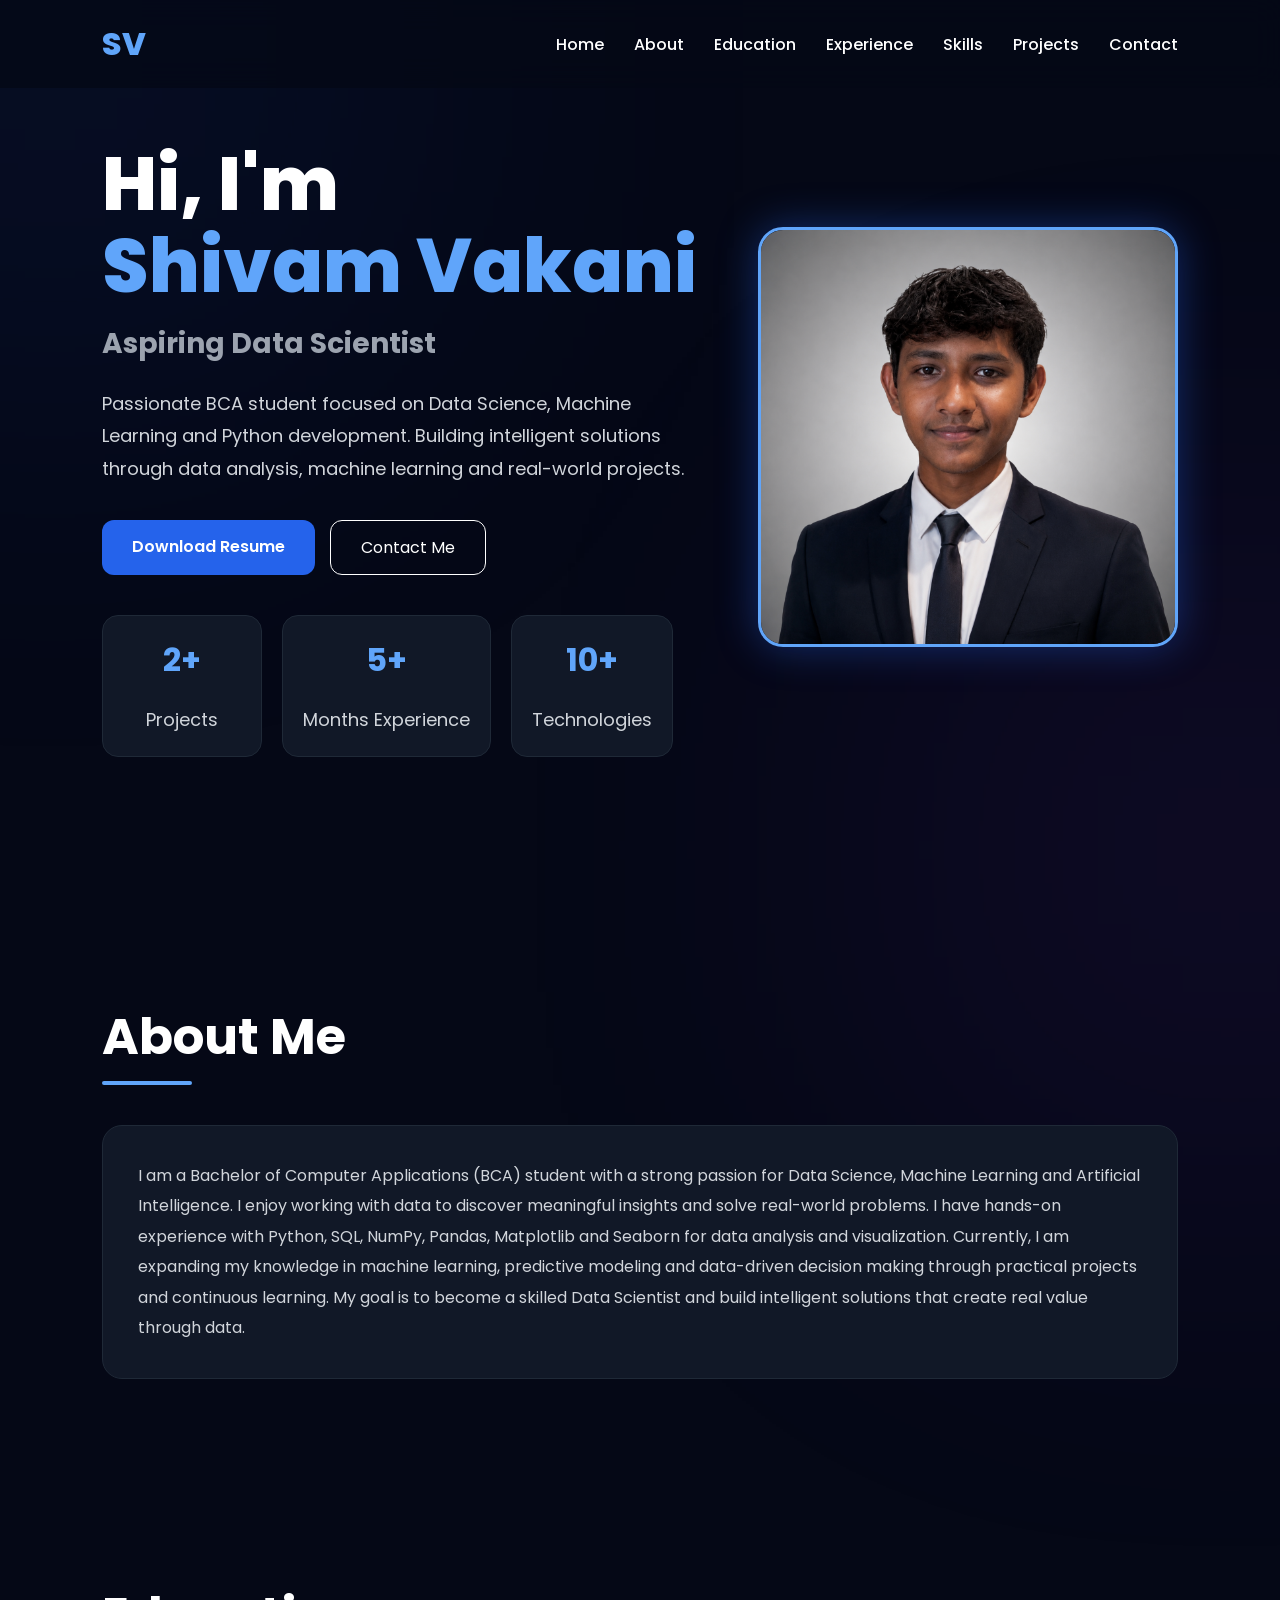
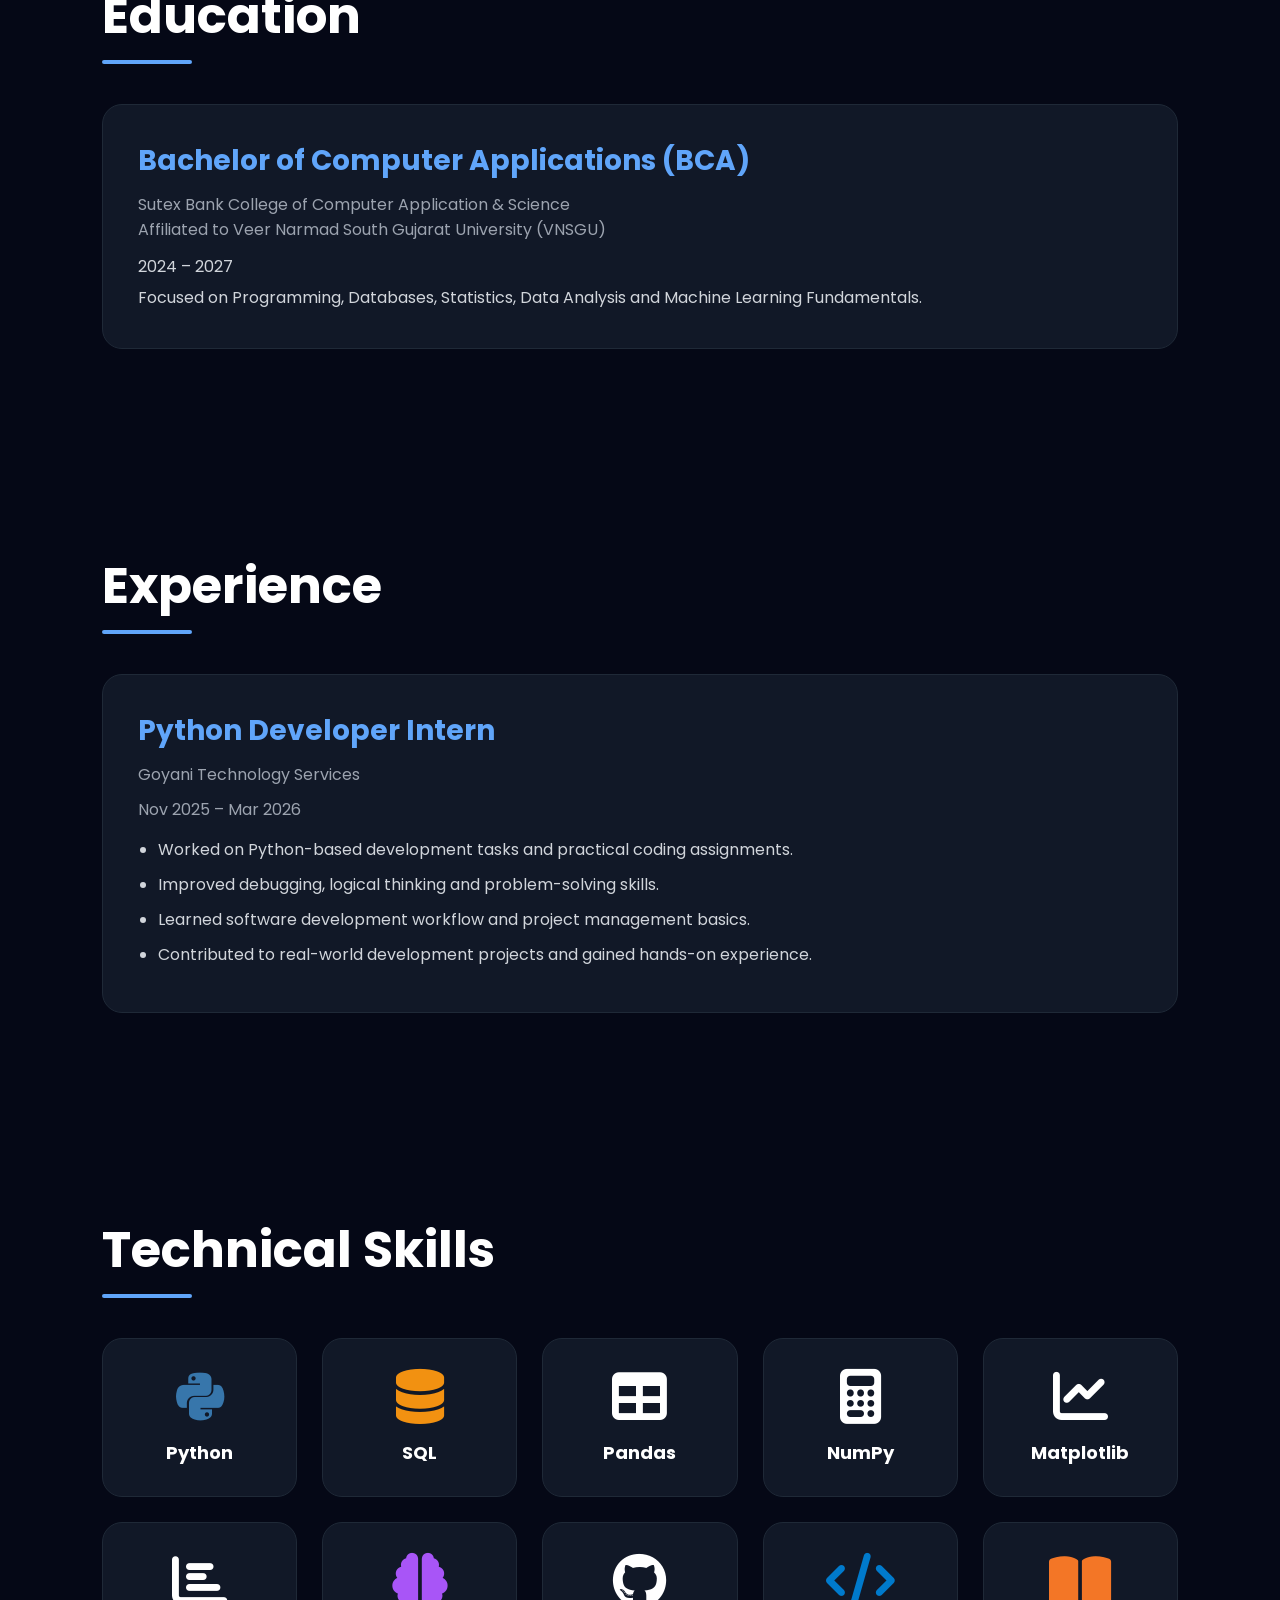
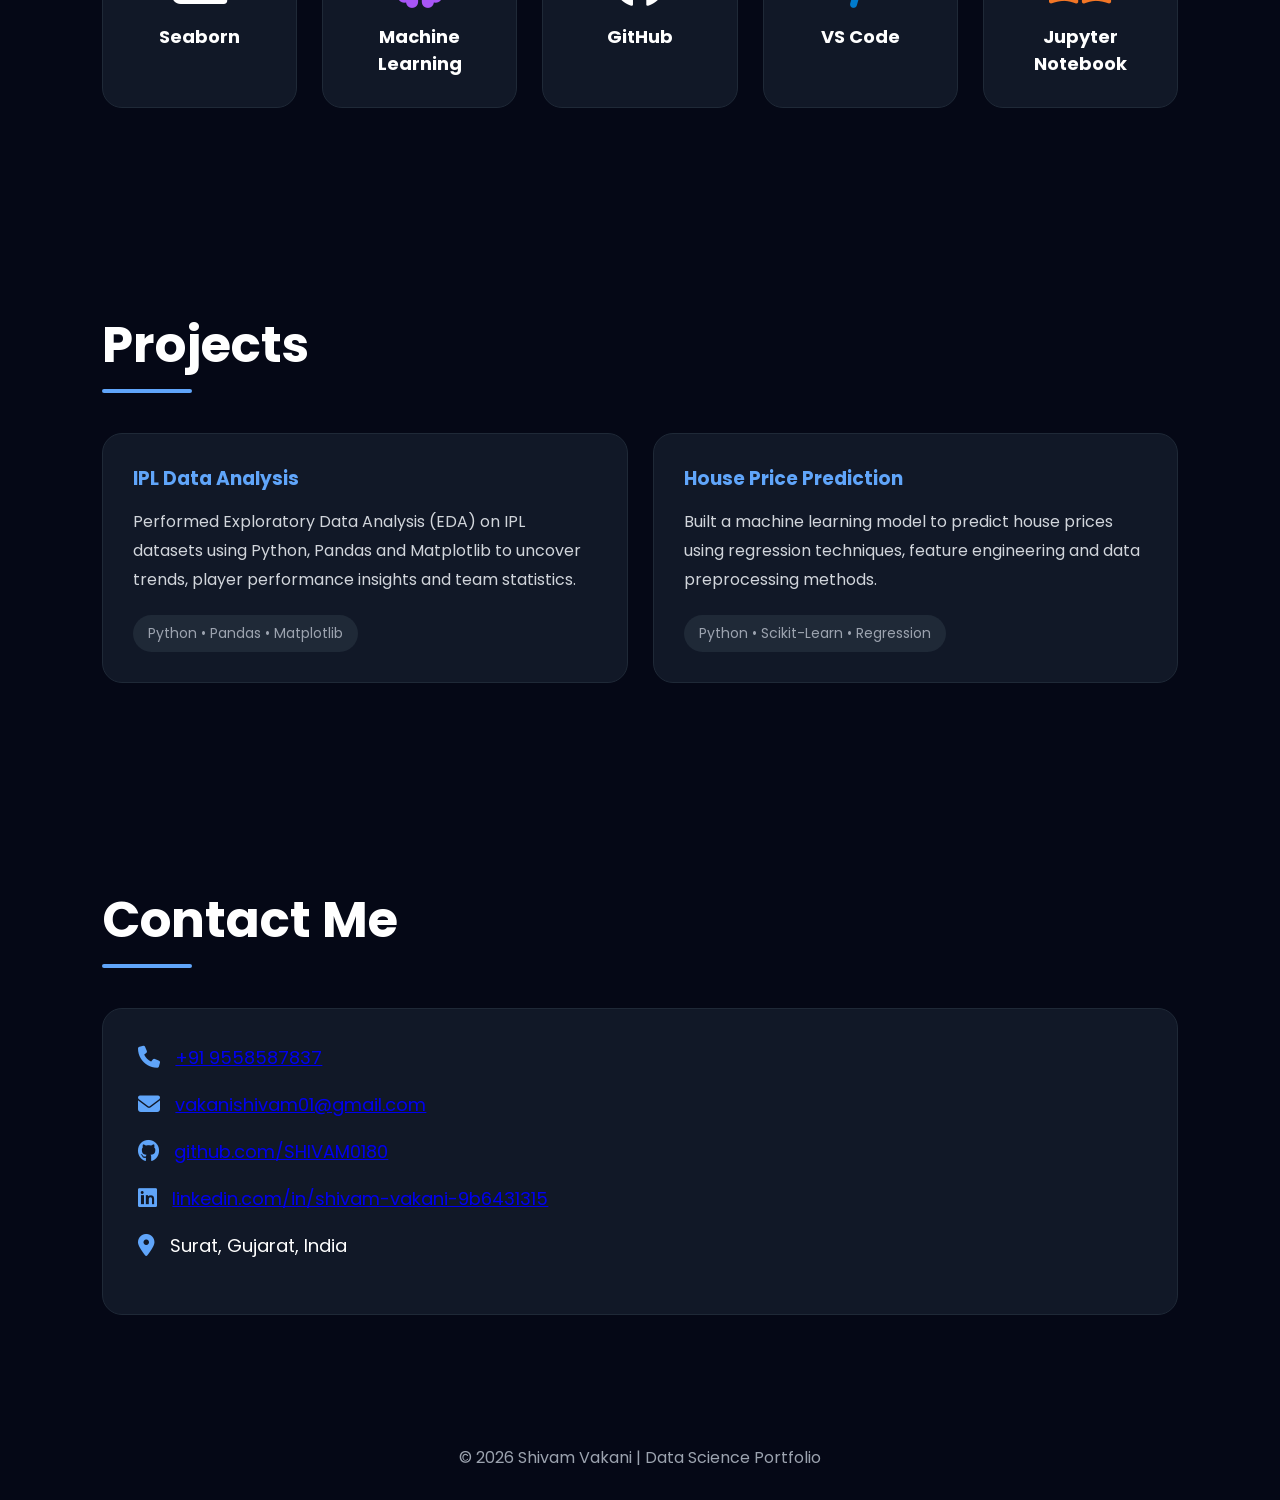
<file: index.html>
<!DOCTYPE html>
<html lang="en">
<head>
<meta charset="UTF-8">
<meta name="viewport" content="width=device-width, initial-scale=1.0">

<title>Shivam Vakani | Data Science Portfolio</title>

<link rel="preconnect" href="https://fonts.googleapis.com">
<link href="https://fonts.googleapis.com/css2?family=Poppins:wght@300;400;500;600;700;800&display=swap" rel="stylesheet">

<link rel="stylesheet" href="https://cdnjs.cloudflare.com/ajax/libs/font-awesome/6.5.0/css/all.min.css">

<link rel="stylesheet" href="Protfolio.css">
</head>

<body>

<!-- ================= NAVBAR ================= -->

<header class="navbar">

<div class="logo">SV</div>

<nav>
<a href="#home">Home</a>
<a href="#about">About</a>
<a href="#education">Education</a>
<a href="#experience">Experience</a>
<a href="#skills">Skills</a>
<a href="#projects">Projects</a>
<a href="#contact">Contact</a>
</nav>

</header>

<!-- ================= HERO ================= -->

<section class="hero" id="home">

<div class="hero-content">

<h1>
Hi, I'm
<span>Shivam Vakani</span>
</h1>

<h2>
<span id="typing"></span>
</h2>

<p>
Passionate BCA student focused on Data Science, Machine Learning and Python development. Building intelligent solutions through data analysis, machine learning and real-world projects.
</p>

<div class="hero-buttons">

<a href="Resume.pdf"
download
class="btn">
Download Resume
</a>

<a href="#contact" class="btn-outline">
Contact Me
</a>

</div>

<div class="hero-stats">

<div class="stat">
<h3>2+</h3>
<p>Projects</p>
</div>

<div class="stat">
<h3>5+</h3>
<p>Months Experience</p>
</div>

<div class="stat">
<h3>10+</h3>
<p>Technologies</p>
</div>

</div>

</div>

<div class="hero-image">

<img
src="Profile Picture.png"
alt="Shivam Vakani">

</div>

</section>

<!-- ================= ABOUT ================= -->

<section id="about">

<h2 class="section-title">
About Me
</h2>

<div class="about-card">

<p>
I am a Bachelor of Computer Applications (BCA) student with a strong passion for Data Science, Machine Learning and Artificial Intelligence. I enjoy working with data to discover meaningful insights and solve real-world problems. I have hands-on experience with Python, SQL, NumPy, Pandas, Matplotlib and Seaborn for data analysis and visualization.

Currently, I am expanding my knowledge in machine learning, predictive modeling and data-driven decision making through practical projects and continuous learning. My goal is to become a skilled Data Scientist and build intelligent solutions that create real value through data.
</p>

</div>

</section>

<!-- ================= EDUCATION ================= -->

<section id="education">

<h2 class="section-title">
Education
</h2>

<div class="education-card">

<h3>
Bachelor of Computer Applications (BCA)
</h3>

<span>
Sutex Bank College of Computer Application & Science
<br>
Affiliated to Veer Narmad South Gujarat University (VNSGU)
</span>

<p>
2024 – 2027
</p>

<p>
Focused on Programming, Databases, Statistics, Data Analysis and Machine Learning Fundamentals.
</p>

</div>

</section>

<!-- ================= EXPERIENCE ================= -->

<section id="experience">

<h2 class="section-title">
Experience
</h2>

<div class="timeline-card">

<h3>
Python Developer Intern
</h3>

<span>
Goyani Technology Services
</span>

<p class="date">
Nov 2025 – Mar 2026
</p>

<ul>

<li>
Worked on Python-based development tasks and practical coding assignments.
</li>

<li>
Improved debugging, logical thinking and problem-solving skills.
</li>

<li>
Learned software development workflow and project management basics.
</li>

<li>
Contributed to real-world development projects and gained hands-on experience.
</li>

</ul>

</div>

</section>

<!-- ================= SKILLS ================= -->

<section id="skills">

<h2 class="section-title">
Technical Skills
</h2>

<div class="skill-grid">

<div class="skill-card">
<i class="fab fa-python python"></i>
<h3>Python</h3>
</div>

<div class="skill-card">
<i class="fas fa-database sql"></i>
<h3>SQL</h3>
</div>

<div class="skill-card">
<i class="fas fa-table pandas"></i>
<h3>Pandas</h3>
</div>

<div class="skill-card">
<i class="fas fa-calculator numpy"></i>
<h3>NumPy</h3>
</div>

<div class="skill-card">
<i class="fas fa-chart-line matplotlib"></i>
<h3>Matplotlib</h3>
</div>

<div class="skill-card">
<i class="fas fa-chart-bar seaborn"></i>
<h3>Seaborn</h3>
</div>

<div class="skill-card">
<i class="fas fa-brain ml"></i>
<h3>Machine Learning</h3>
</div>

<div class="skill-card">
<i class="fab fa-github github"></i>
<h3>GitHub</h3>
</div>

<div class="skill-card">
<i class="fas fa-code vscode"></i>
<h3>VS Code</h3>
</div>

<div class="skill-card">
<i class="fas fa-book-open jupyter"></i>
<h3>Jupyter Notebook</h3>
</div>

</div>

</section>

<!-- ================= PROJECTS ================= -->

<section id="projects">

<h2 class="section-title">
Projects
</h2>

<div class="project-grid">

<div class="project-card">

<h3>
IPL Data Analysis
</h3>

<p>
Performed Exploratory Data Analysis (EDA) on IPL datasets using Python, Pandas and Matplotlib to uncover trends, player performance insights and team statistics.
</p>

<div class="tech">
Python • Pandas • Matplotlib
</div>

</div>

<div class="project-card">

<h3>
House Price Prediction
</h3>

<p>
Built a machine learning model to predict house prices using regression techniques, feature engineering and data preprocessing methods.
</p>

<div class="tech">
Python • Scikit-Learn • Regression
</div>

</div>

</div>

</section>

<!-- ================= CONTACT ================= -->

<section id="contact">

<h2 class="section-title">
Contact Me
</h2>

<div class="contact-box">

<div class="contact-item">
<i class="fas fa-phone"></i>

<a href="tel:+919558587837">
+91 9558587837
</a>
</div>

<div class="contact-item">
<i class="fas fa-envelope"></i>

<a href="mailto:vakanishivam01@gmail.com">
vakanishivam01@gmail.com
</a>
</div>

<div class="contact-item">
<i class="fab fa-github"></i>

<a href="https://github.com/SHIVAM0180"
target="_blank">
github.com/SHIVAM0180
</a>
</div>

<div class="contact-item">
<i class="fab fa-linkedin"></i>

<a href="https://linkedin.com/in/shivam-vakani-9b6431315"
target="_blank">
linkedin.com/in/shivam-vakani-9b6431315
</a>
</div>

<div class="contact-item">
<i class="fas fa-location-dot"></i>
<span>Surat, Gujarat, India</span>
</div>

</div>

</section>

<!-- ================= FOOTER ================= -->

<footer>

<p>
© 2026 Shivam Vakani | Data Science Portfolio
</p>

</footer>

<script src="Protfolio.js"></script>

</body>
</html>
</file>
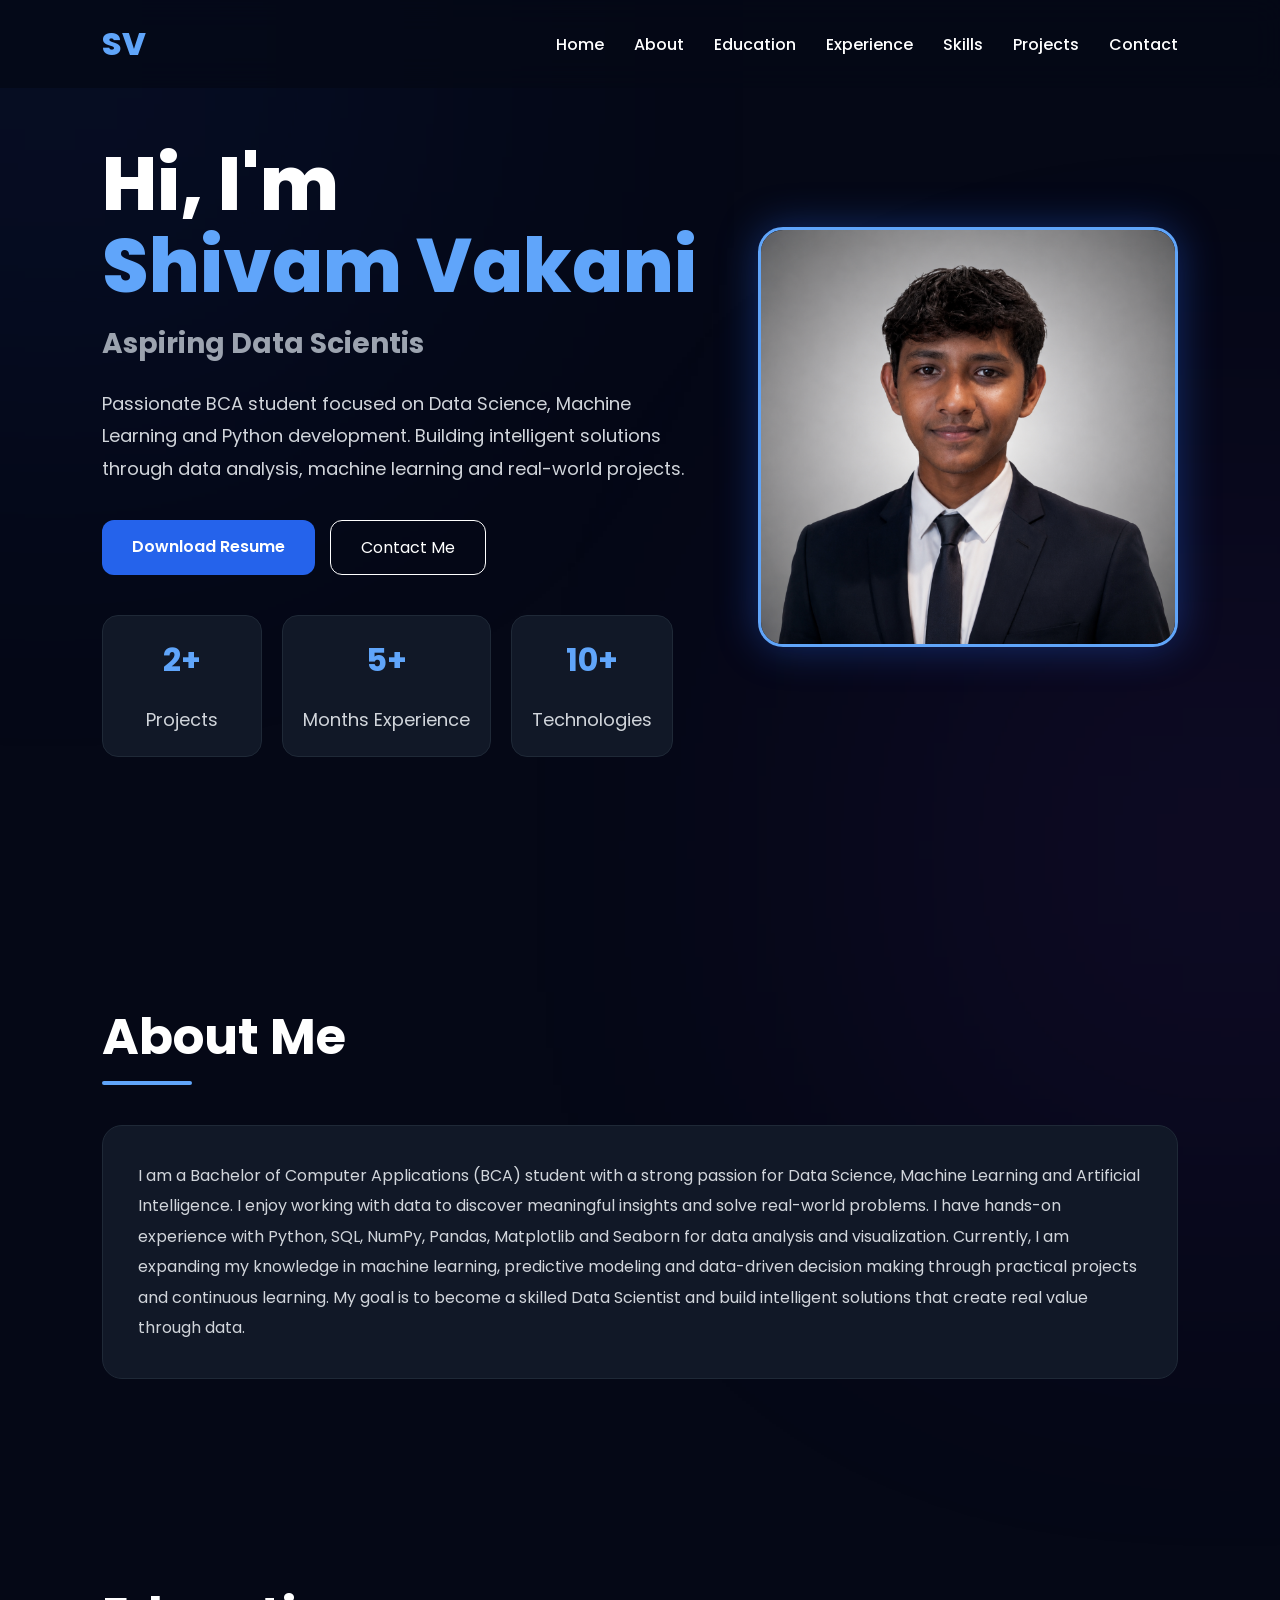
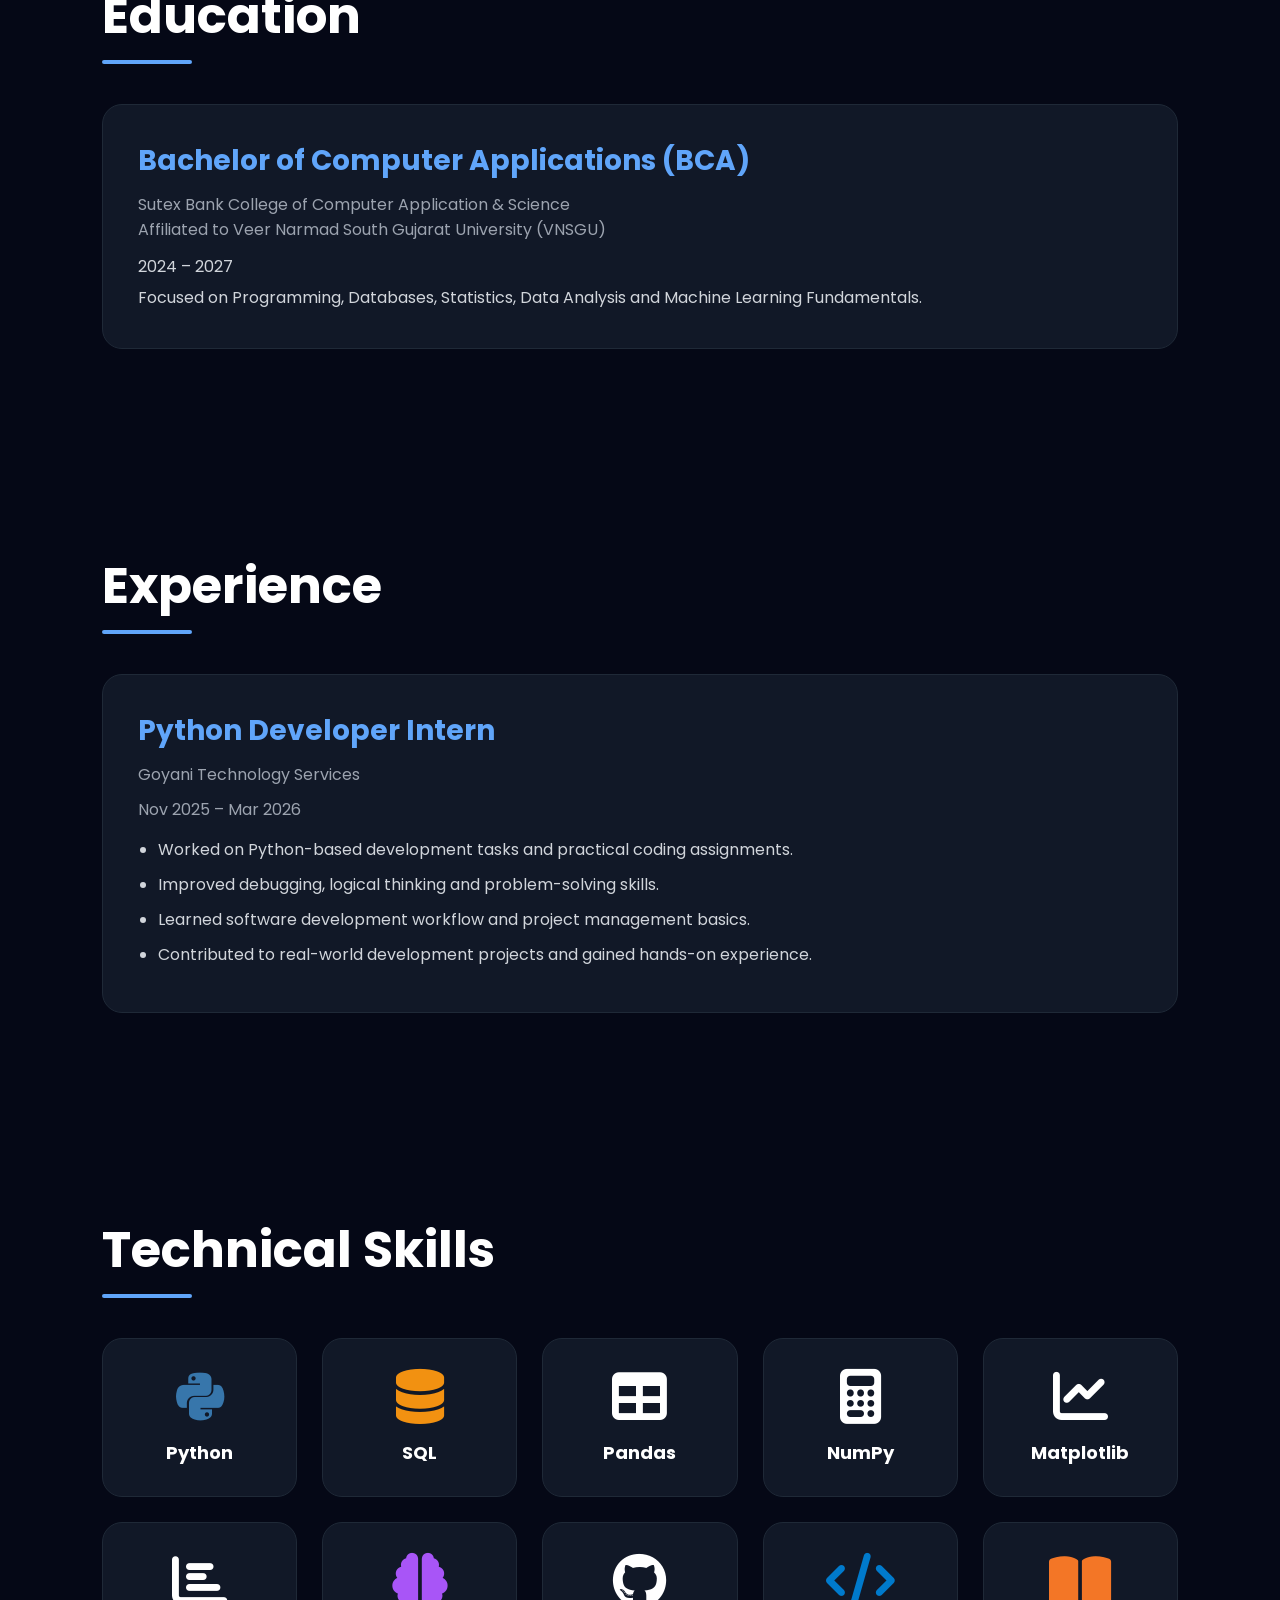
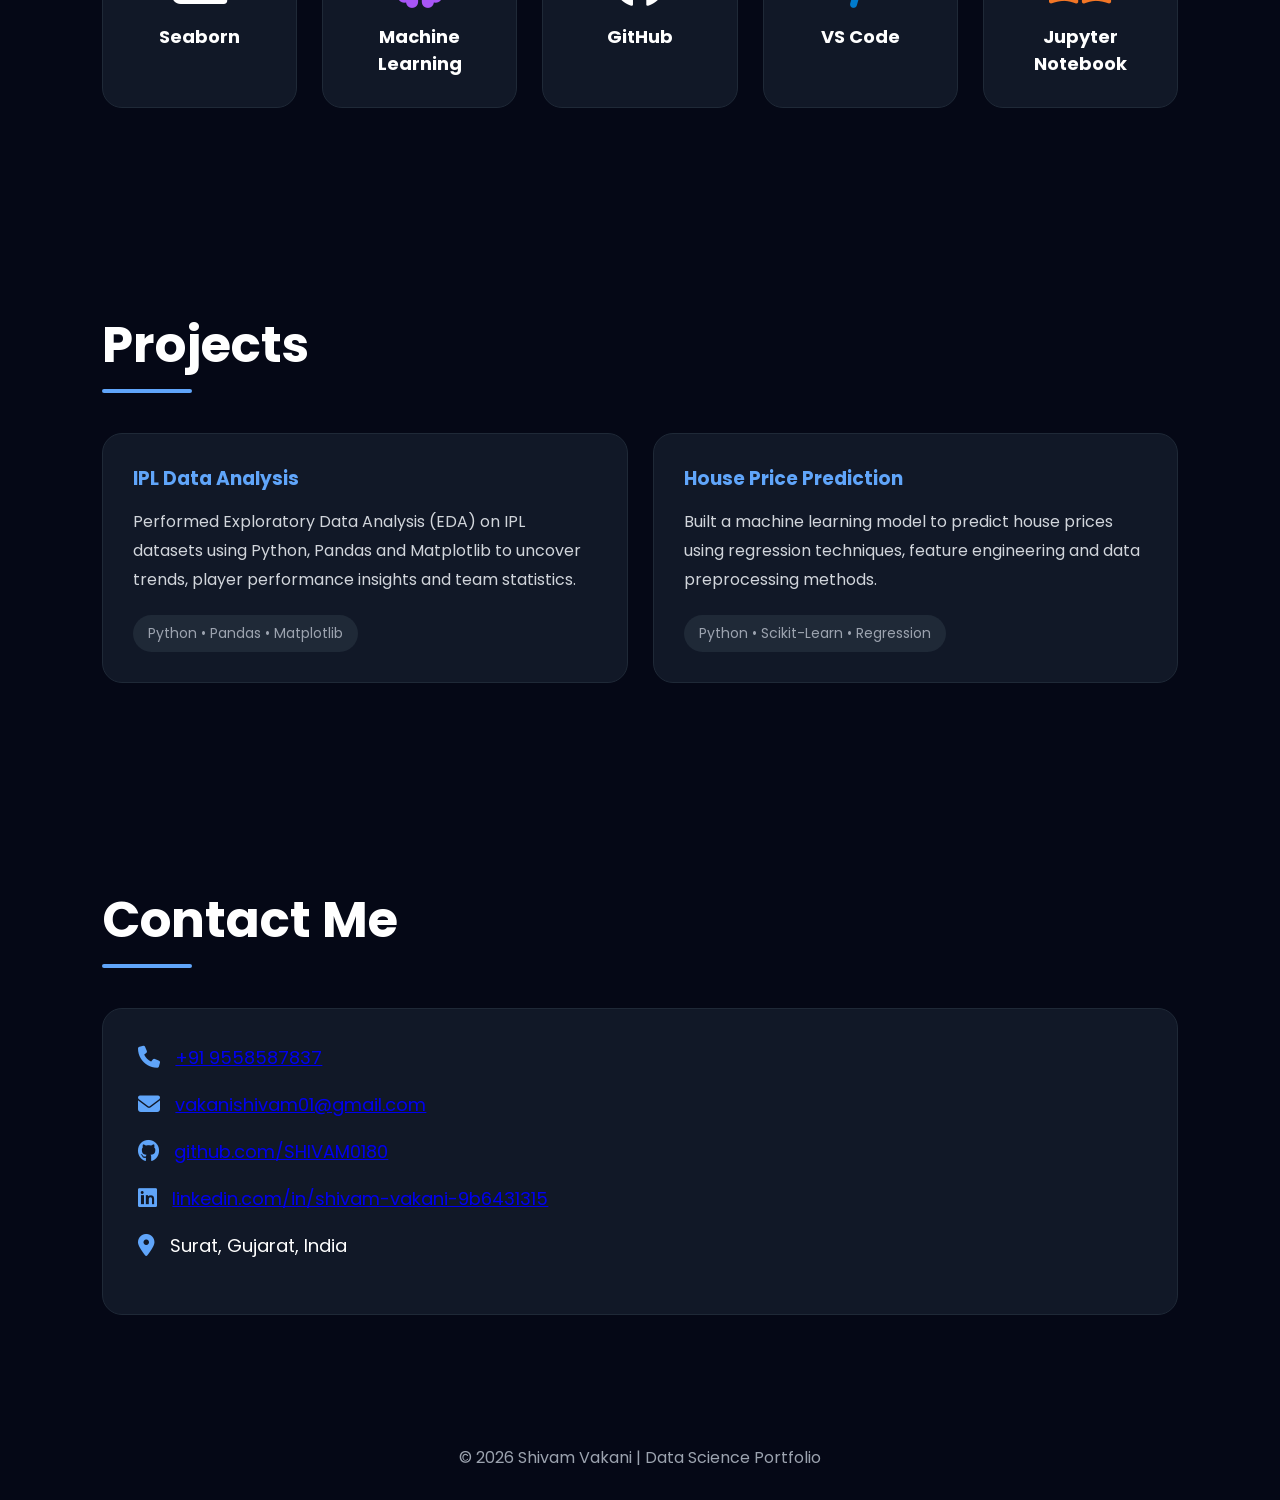
<file: Protfolio.html>
<!DOCTYPE html>
<html lang="en">
<head>
<meta charset="UTF-8">
<meta name="viewport" content="width=device-width, initial-scale=1.0">

<title>Shivam Vakani | Data Science Portfolio</title>

<link rel="preconnect" href="https://fonts.googleapis.com">
<link href="https://fonts.googleapis.com/css2?family=Poppins:wght@300;400;500;600;700;800&display=swap" rel="stylesheet">

<link rel="stylesheet" href="https://cdnjs.cloudflare.com/ajax/libs/font-awesome/6.5.0/css/all.min.css">

<link rel="stylesheet" href="Protfolio.css">
</head>

<body>

<!-- ================= NAVBAR ================= -->

<header class="navbar">

<div class="logo">SV</div>

<nav>
<a href="#home">Home</a>
<a href="#about">About</a>
<a href="#education">Education</a>
<a href="#experience">Experience</a>
<a href="#skills">Skills</a>
<a href="#projects">Projects</a>
<a href="#contact">Contact</a>
</nav>

</header>

<!-- ================= HERO ================= -->

<section class="hero" id="home">

<div class="hero-content">

<h1>
Hi, I'm
<span>Shivam Vakani</span>
</h1>

<h2>
<span id="typing"></span>
</h2>

<p>
Passionate BCA student focused on Data Science, Machine Learning and Python development. Building intelligent solutions through data analysis, machine learning and real-world projects.
</p>

<div class="hero-buttons">

<a href="Resume.pdf"
download
class="btn">
Download Resume
</a>

<a href="#contact" class="btn-outline">
Contact Me
</a>

</div>

<div class="hero-stats">

<div class="stat">
<h3>2+</h3>
<p>Projects</p>
</div>

<div class="stat">
<h3>5+</h3>
<p>Months Experience</p>
</div>

<div class="stat">
<h3>10+</h3>
<p>Technologies</p>
</div>

</div>

</div>

<div class="hero-image">

<img
src="Profile Picture.png"
alt="Shivam Vakani">

</div>

</section>

<!-- ================= ABOUT ================= -->

<section id="about">

<h2 class="section-title">
About Me
</h2>

<div class="about-card">

<p>
I am a Bachelor of Computer Applications (BCA) student with a strong passion for Data Science, Machine Learning and Artificial Intelligence. I enjoy working with data to discover meaningful insights and solve real-world problems. I have hands-on experience with Python, SQL, NumPy, Pandas, Matplotlib and Seaborn for data analysis and visualization.

Currently, I am expanding my knowledge in machine learning, predictive modeling and data-driven decision making through practical projects and continuous learning. My goal is to become a skilled Data Scientist and build intelligent solutions that create real value through data.
</p>

</div>

</section>

<!-- ================= EDUCATION ================= -->

<section id="education">

<h2 class="section-title">
Education
</h2>

<div class="education-card">

<h3>
Bachelor of Computer Applications (BCA)
</h3>

<span>
Sutex Bank College of Computer Application & Science
<br>
Affiliated to Veer Narmad South Gujarat University (VNSGU)
</span>

<p>
2024 – 2027
</p>

<p>
Focused on Programming, Databases, Statistics, Data Analysis and Machine Learning Fundamentals.
</p>

</div>

</section>

<!-- ================= EXPERIENCE ================= -->

<section id="experience">

<h2 class="section-title">
Experience
</h2>

<div class="timeline-card">

<h3>
Python Developer Intern
</h3>

<span>
Goyani Technology Services
</span>

<p class="date">
Nov 2025 – Mar 2026
</p>

<ul>

<li>
Worked on Python-based development tasks and practical coding assignments.
</li>

<li>
Improved debugging, logical thinking and problem-solving skills.
</li>

<li>
Learned software development workflow and project management basics.
</li>

<li>
Contributed to real-world development projects and gained hands-on experience.
</li>

</ul>

</div>

</section>

<!-- ================= SKILLS ================= -->

<section id="skills">

<h2 class="section-title">
Technical Skills
</h2>

<div class="skill-grid">

<div class="skill-card">
<i class="fab fa-python python"></i>
<h3>Python</h3>
</div>

<div class="skill-card">
<i class="fas fa-database sql"></i>
<h3>SQL</h3>
</div>

<div class="skill-card">
<i class="fas fa-table pandas"></i>
<h3>Pandas</h3>
</div>

<div class="skill-card">
<i class="fas fa-calculator numpy"></i>
<h3>NumPy</h3>
</div>

<div class="skill-card">
<i class="fas fa-chart-line matplotlib"></i>
<h3>Matplotlib</h3>
</div>

<div class="skill-card">
<i class="fas fa-chart-bar seaborn"></i>
<h3>Seaborn</h3>
</div>

<div class="skill-card">
<i class="fas fa-brain ml"></i>
<h3>Machine Learning</h3>
</div>

<div class="skill-card">
<i class="fab fa-github github"></i>
<h3>GitHub</h3>
</div>

<div class="skill-card">
<i class="fas fa-code vscode"></i>
<h3>VS Code</h3>
</div>

<div class="skill-card">
<i class="fas fa-book-open jupyter"></i>
<h3>Jupyter Notebook</h3>
</div>

</div>

</section>

<!-- ================= PROJECTS ================= -->

<section id="projects">

<h2 class="section-title">
Projects
</h2>

<div class="project-grid">

<div class="project-card">

<h3>
IPL Data Analysis
</h3>

<p>
Performed Exploratory Data Analysis (EDA) on IPL datasets using Python, Pandas and Matplotlib to uncover trends, player performance insights and team statistics.
</p>

<div class="tech">
Python • Pandas • Matplotlib
</div>

</div>

<div class="project-card">

<h3>
House Price Prediction
</h3>

<p>
Built a machine learning model to predict house prices using regression techniques, feature engineering and data preprocessing methods.
</p>

<div class="tech">
Python • Scikit-Learn • Regression
</div>

</div>

</div>

</section>

<!-- ================= CONTACT ================= -->

<section id="contact">

<h2 class="section-title">
Contact Me
</h2>

<div class="contact-box">

<div class="contact-item">
<i class="fas fa-phone"></i>

<a href="tel:+919558587837">
+91 9558587837
</a>
</div>

<div class="contact-item">
<i class="fas fa-envelope"></i>

<a href="mailto:vakanishivam01@gmail.com">
vakanishivam01@gmail.com
</a>
</div>

<div class="contact-item">
<i class="fab fa-github"></i>

<a href="https://github.com/SHIVAM0180"
target="_blank">
github.com/SHIVAM0180
</a>
</div>

<div class="contact-item">
<i class="fab fa-linkedin"></i>

<a href="https://linkedin.com/in/shivam-vakani-9b6431315"
target="_blank">
linkedin.com/in/shivam-vakani-9b6431315
</a>
</div>

<div class="contact-item">
<i class="fas fa-location-dot"></i>
<span>Surat, Gujarat, India</span>
</div>

</div>

</section>

<!-- ================= FOOTER ================= -->

<footer>

<p>
© 2026 Shivam Vakani | Data Science Portfolio
</p>

</footer>

<script src="Protfolio.js"></script>

</body>
</html>
</file>
<file: Protfolio.css>
/* Google Font */
@import url('https://fonts.googleapis.com/css2?family=Poppins:wght@300;400;500;600;700;800&display=swap');

*{
    margin:0;
    padding:0;
    box-sizing:border-box;
    font-family:'Poppins',sans-serif;
}

html{
    scroll-behavior:smooth;
}

body{
    background:#050816;
    color:#fff;
    overflow-x:hidden;
}

/* Background Glow */

body::before{
    content:"";
    position:fixed;
    width:500px;
    height:500px;
    background:#2563eb;
    filter:blur(220px);
    opacity:.15;
    top:-200px;
    left:-200px;
    z-index:-1;
}

body::after{
    content:"";
    position:fixed;
    width:500px;
    height:500px;
    background:#9333ea;
    filter:blur(220px);
    opacity:.15;
    bottom:-200px;
    right:-200px;
    z-index:-1;
}

/* Navbar */

.navbar{
    position:fixed;
    top:0;
    left:0;
    width:100%;
    padding:20px 8%;
    display:flex;
    justify-content:space-between;
    align-items:center;
    background:rgba(5,8,22,.75);
    backdrop-filter:blur(15px);
    z-index:1000;
}

.logo{
    font-size:32px;
    font-weight:800;
    color:#60a5fa;
}

nav{
    display:flex;
    gap:30px;
}

nav a{
    color:#fff;
    text-decoration:none;
    font-weight:500;
    transition:.3s;
}

nav a:hover{
    color:#60a5fa;
}

/* Hero */

.hero{
    min-height:100vh;
    padding:0 8%;
    display:flex;
    justify-content:space-between;
    align-items:center;
    gap:60px;
}

.hero-content{
    max-width:650px;
}

.tag{
    display:inline-block;
    padding:10px 20px;
    border:1px solid #60a5fa;
    border-radius:30px;
    color:#60a5fa;
    margin-bottom:25px;
}

.hero h1{
    font-size:75px;
    line-height:1.1;
    font-weight:800;
}

.hero h1 span{
    color:#60a5fa;
    display:block;
}

.hero h2{
    margin-top:15px;
    font-size:28px;
    color:#9ca3af;
    height:45px;
}

.hero p{
    margin-top:20px;
    font-size:18px;
    line-height:1.8;
    color:#d1d5db;
}

.hero-buttons{
    margin-top:35px;
    display:flex;
    gap:15px;
}

.btn{
    padding:14px 30px;
    background:#2563eb;
    border-radius:12px;
    color:#fff;
    text-decoration:none;
    font-weight:600;
    transition:.3s;
}

.btn:hover{
    transform:translateY(-5px);
}

.btn-outline{
    padding:14px 30px;
    border:1px solid #fff;
    border-radius:12px;
    color:#fff;
    text-decoration:none;
}

.hero-stats{
    display:flex;
    gap:20px;
    margin-top:40px;
}

.stat{
    background:#111827;
    padding:20px;
    border-radius:16px;
    min-width:160px;
    text-align:center;
    border:1px solid #1f2937;
}

.stat h3{
    font-size:32px;
    color:#60a5fa;
}

.hero-image img{
    width:420px;
    border-radius:25px;
    border:3px solid #60a5fa;
    box-shadow:0 0 40px rgba(37,99,235,.4);
}

/* Sections */

section{
    padding:100px 8%;
}

.section-title{
    font-size:50px;
    margin-bottom:50px;
    position:relative;
}

.section-title::after{
    content:"";
    position:absolute;
    left:0;
    bottom:-10px;
    width:90px;
    height:4px;
    background:#60a5fa;
    border-radius:10px;
}

/* Cards */

.about-card,
.education-card,
.timeline-card,
.contact-box{
    background:#111827;
    padding:35px;
    border-radius:20px;
    border:1px solid #1f2937;
    transition:.4s;
}

.about-card:hover,
.education-card:hover,
.timeline-card:hover,
.contact-box:hover{
    transform:translateY(-8px);
    border-color:#60a5fa;
}

.about-card p,
.education-card p{
    color:#d1d5db;
    line-height:1.9;
}

.education-card h3,
.timeline-card h3{
    color:#60a5fa;
    font-size:28px;
    margin-bottom:10px;
}

.education-card span,
.timeline-card span{
    display:block;
    color:#9ca3af;
    margin-bottom:10px;
}

.date{
    color:#9ca3af;
    margin-bottom:15px;
}

.timeline-card ul{
    padding-left:20px;
}

.timeline-card li{
    margin-bottom:10px;
    color:#d1d5db;
}

/* Skills */

.skill-grid{
    display:grid;
    grid-template-columns:repeat(auto-fit,minmax(180px,1fr));
    gap:25px;
}

.skill-card{
    background:#111827;
    padding:30px;
    border-radius:20px;
    text-align:center;
    border:1px solid #1f2937;
    transition:.4s;
}

.skill-card:hover{
    transform:translateY(-10px);
    border-color:#60a5fa;
}

.skill-card i{
    font-size:55px;
    margin-bottom:15px;
}

.skill-card img{
    width:60px;
    height:60px;
    object-fit:contain;
    margin-bottom:15px;
}

.skill-card h3{
    font-size:18px;
}

.python{
    color:#3776AB;
}

.sql{
    color:#F29111;
}

.github{
    color:#fff;
}

.vscode{
    color:#007ACC;
}

.jupyter{
    color:#F37626;
}

.ml{
    color:#a855f7;
}

/* Projects */

.project-grid{
    display:grid;
    grid-template-columns:repeat(auto-fit,minmax(320px,1fr));
    gap:25px;
}

.project-card{
    background:#111827;
    padding:30px;
    border-radius:20px;
    border:1px solid #1f2937;
    transition:.4s;
}

.project-card:hover{
    transform:translateY(-10px);
    border-color:#60a5fa;
}

.project-card h3{
    color:#60a5fa;
    margin-bottom:15px;
}

.project-card p{
    color:#d1d5db;
    line-height:1.8;
}

.tech{
    margin-top:20px;
    display:inline-block;
    padding:8px 15px;
    background:#1f2937;
    border-radius:30px;
    color:#9ca3af;
    font-size:14px;
}

/* Contact */

.contact-item{
    display:flex;
    align-items:center;
    gap:15px;
    margin-bottom:20px;
    font-size:18px;
}

.contact-item i{
    color:#60a5fa;
    font-size:22px;
}

/* Footer */

footer{
    padding:30px;
    text-align:center;
    color:#9ca3af;
}

/* Responsive */

@media(max-width:992px){

    nav{
        display:none;
    }

    .hero{
        flex-direction:column;
        text-align:center;
        padding-top:120px;
    }

    .hero h1{
        font-size:55px;
    }

    .hero-image img{
        width:280px;
    }

    .hero-stats{
        justify-content:center;
        flex-wrap:wrap;
    }

    .section-title{
        text-align:center;
    }

    .section-title::after{
        left:50%;
        transform:translateX(-50%);
    }
}
</file>
